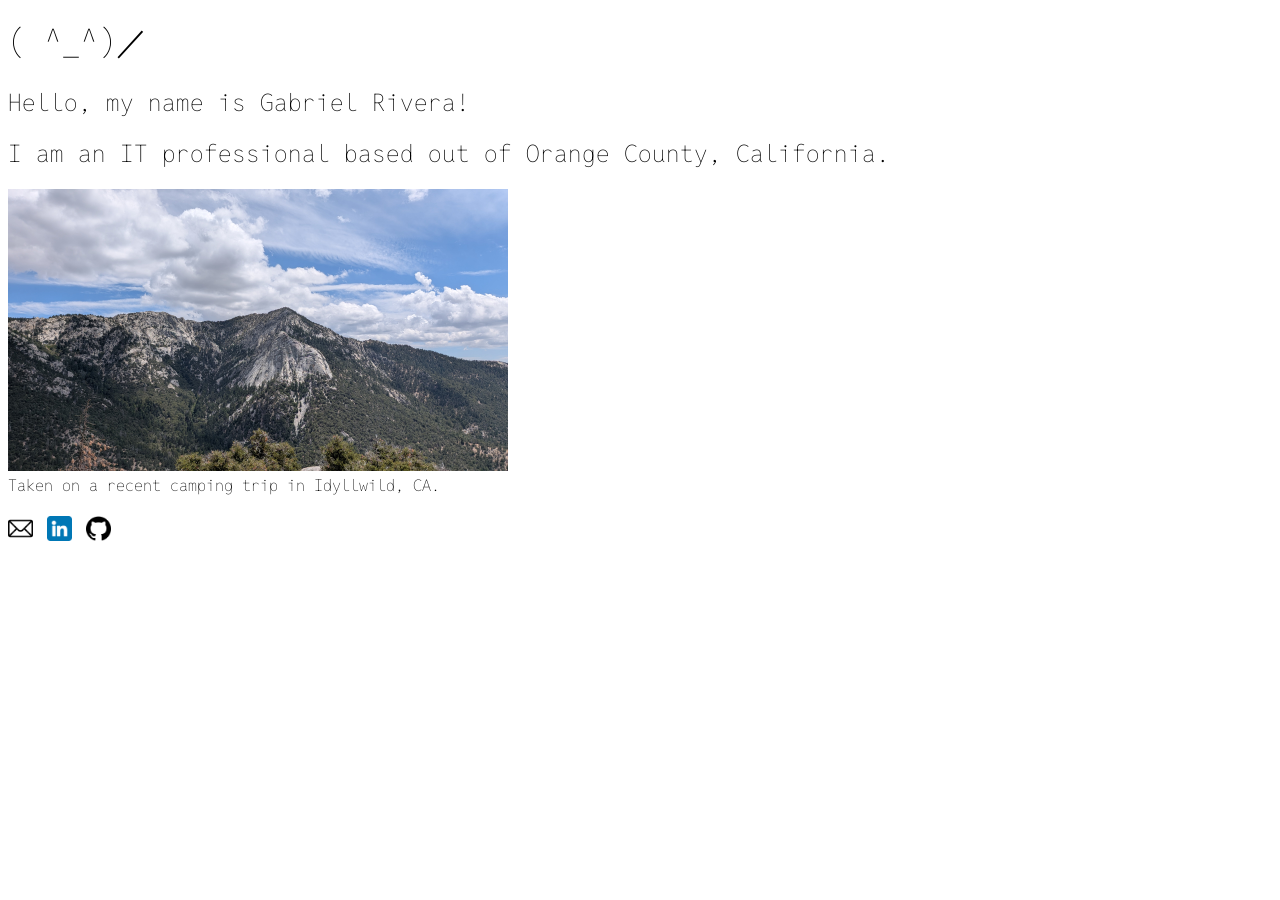
<file: index.html>
<!DOCTYPE html>
<html lang="en">
<head>
    <meta charset="UTF-8">
    <meta name="viewport" content="width=device-width, initial-scale=1.0">

    <link rel="preconnect" href="https://fonts.googleapis.com">
    <link rel="preconnect" href="https://fonts.gstatic.com" crossorigin>
    <link href="https://fonts.googleapis.com/css2?family=Reddit+Mono:wght@200..900&display=swap" rel="stylesheet">

    <link rel="stylesheet" href="style.css">

    <title>Gabriel Rivera</title>
</head>
<body>
    <h1 class="reddit-mono-font">( ^_^)／</h1>
    <h2 class="reddit-mono-font">Hello, my name is Gabriel Rivera!</h2>
    <h2 class="reddit-mono-font">I am an IT professional based out of Orange County, California.</h2>
    <figure style="margin: 0;">
        <img src="/pics/mountain.jpg" width="500">
        <figcaption class="reddit-mono-font">Taken on a recent camping trip in Idyllwild, CA.</figcaption>
    </figure>
    <h2 class="reddit-mono-font">
        <a href="mailto:gabe@gaberivera.net" style="text-decoration: none;">
            <img src="/pics/mail.png" width="25">
        </a>
        <a href="https://www.linkedin.com/in/gabriel-rivera-7b4a24171/" style="text-decoration: none;">
            <img src="/pics/linkedin.png" width="25">
        </a>
        <a href="https://github.com/FlakyBiscuits" style="text-decoration: none;">
            <img src="/pics/github.png" width="25">
        </a>
    </h2>
</body>
</html>
</file>
<file: style.css>
.reddit-mono-font {
  font-family: "Reddit Mono", monospace;
  font-optical-sizing: auto;
  font-weight: 200;
  font-style: normal;
}
</file>
